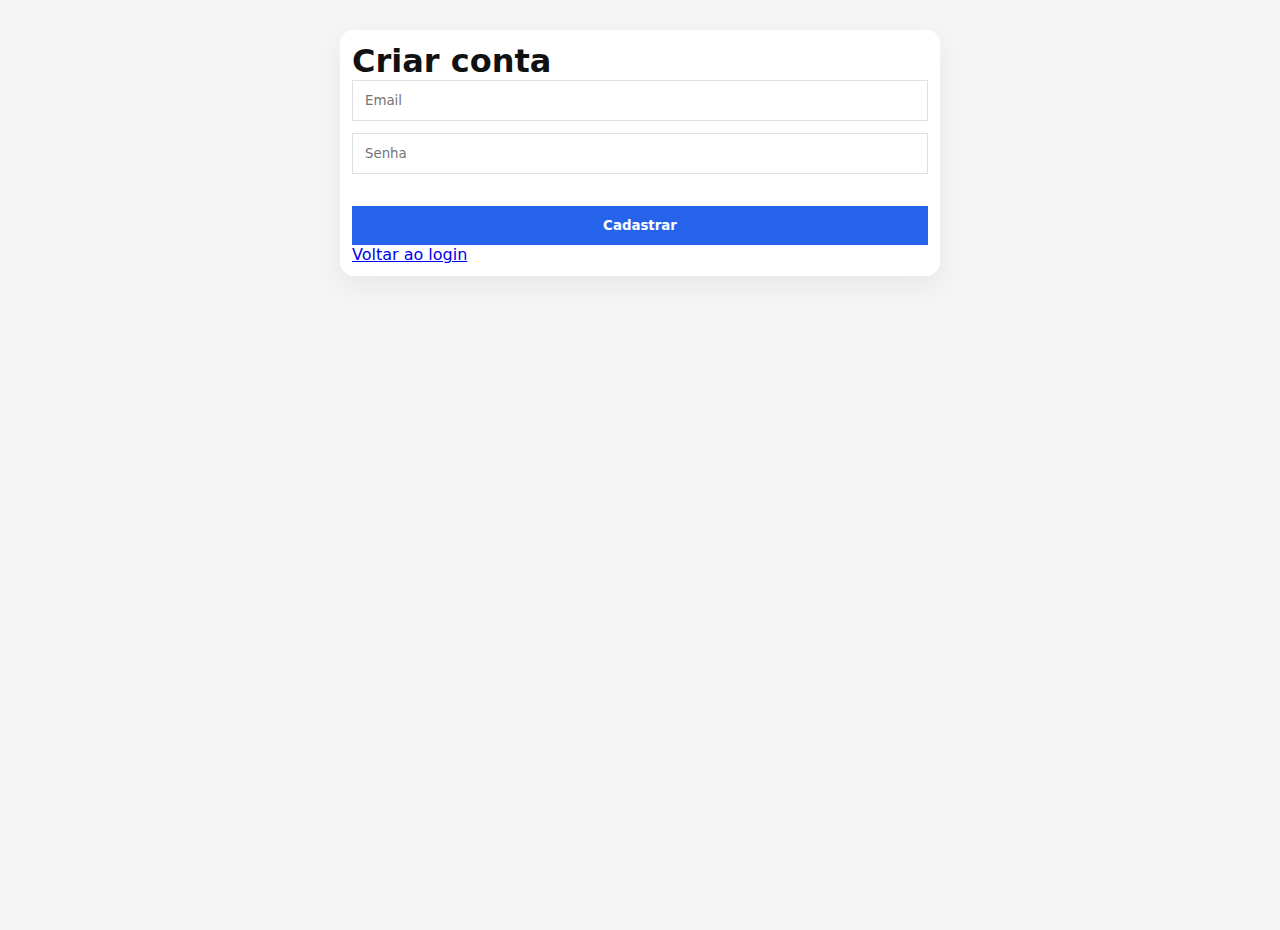
<file: cadastro.html>
<!DOCTYPE html>
<html lang="pt-BR">
<head>
  <meta charset="UTF-8">
  <title>Cadastro | Valida+</title>
  <link rel="stylesheet" href="css/style.css">
  <link rel="manifest" href="./manifest.json">
<meta name="theme-color" content="#121212">
  <meta name="viewport" content="width=device-width, initial-scale=1.0">

</head>
<body>

  <main class="container">
    <h1>Criar conta</h1>

    <form id="cadastroForm">
      <input type="email" id="email" placeholder="Email" required>
      <input type="password" id="senha" placeholder="Senha" required>
      <button type="submit">Cadastrar</button>
    </form>

    <a href="login.html">Voltar ao login</a>
  </main>

  <script src="js/auth.js"></script>
</body>
</html>
</file>
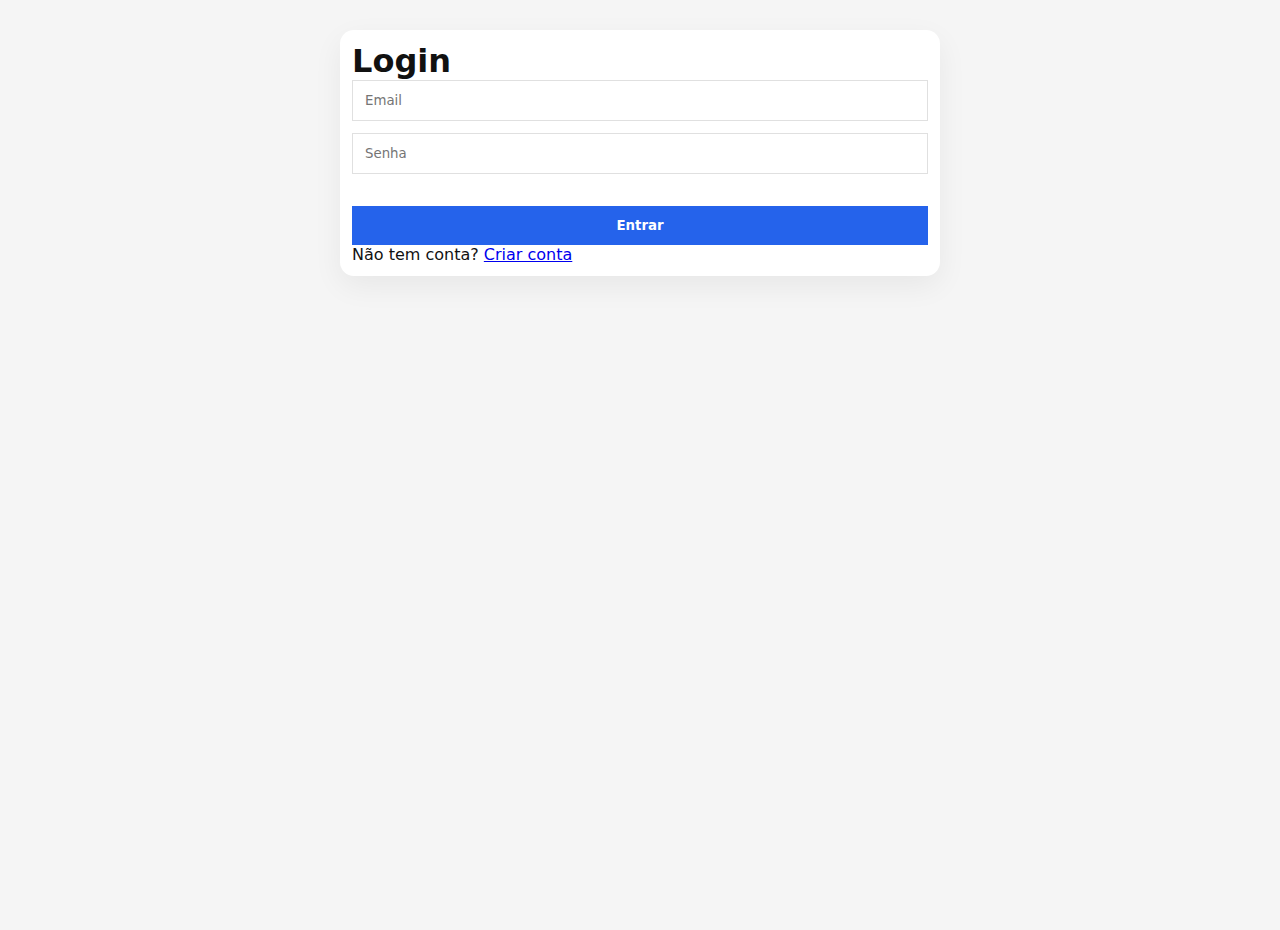
<file: login.html>
<!DOCTYPE html>
<html lang="pt-BR">
<head>
  <meta charset="UTF-8">
  <title>Login | Valida+</title>

  <link rel="stylesheet" href="css/style.css">

  <!-- PWA -->
  <link rel="manifest" href="./manifest.json">
  <meta name="theme-color" content="#121212">
    <meta name="viewport" content="width=device-width, initial-scale=1.0">
</head>

<body>

  <main class="container">
    <h1>Login</h1>

    <form id="loginForm">
      <input type="email" id="email" placeholder="Email" required>
      <input type="password" id="senha" placeholder="Senha" required>
      <button type="submit">Entrar</button>
    </form>

    <p>
      Não tem conta?
      <a href="cadastro.html">Criar conta</a>
    </p>
  </main>

  <script src="js/auth.js"></script>

  <!-- REGISTRO DO SERVICE WORKER -->
  <script>
    if ("serviceWorker" in navigator) {
      navigator.serviceWorker
        .register("./service-worker.js")
        .then(() => console.log("Service Worker registrado"))
        .catch(err => console.error("Erro no SW:", err));
    }
  </script>

</body>
</html>
</file>
<file: css/style.css>
* {
  box-sizing: border-box;
}

.topbar {
  position: sticky;
  top: 0;
  z-index: 100;
  display: flex;
  justify-content: space-between;
  align-items: center;
    font-family: 'Gravitas One', cursive;

  padding: 12px 16px;
  background: var(--box);

}

.acoes {
  display: flex;
  gap: 10px; /* espaço entre os botões */
}

.acoes button {
  min-width: 36px;
  height: 36px;
  padding: 0;
  font-size: 18px;
}


.acoes button:hover {
  background: var(--border);
}

/* =====================
   VARIÁVEIS DE TEMA
===================== */
:root {
  --bg: #f5f5f5;
  --box: #ffffff;
  --text: #111111;
  --muted: #666666;
  --border: #e0e0e0;
  --primary: #2563eb;
  --danger: #ff0000;
  --warning: #f59e0b;
}

body.dark {
  --bg: #121212;
  --box: #1e1e1e;
  --text: #f5f5f5;
  --muted: #aaaaaa;
  --border: #333333;
}

/* =====================
   RESET / BASE
===================== */
* {
  margin: 0;
  padding: 0;
  box-sizing: border-box;
  font-family: system-ui, -apple-system, BlinkMacSystemFont, sans-serif;
}

body {
  background: var(--bg);
  color: var(--text);
  min-height: 100vh;
  margin: 0;
  font-family: system-ui, -apple-system, BlinkMacSystemFont, sans-serif;
}

/* =====================
   CONTAINER
===================== */
.container {
  width: 100%;
  margin: 0;
  padding: 12px;
  background: var(--box);
  border-radius: 0;
  box-shadow: none;
}


/* =====================
   INPUTS / BOTÕES
===================== */
input,
form button {
  width: 100%;
  padding: 12px;
}
input {
  margin-bottom: 12px;
  background: transparent;
  color: var(--text);
  border: 1px solid var(--border);
}

button {
  margin-top: 20px;
  background: var(--primary);
  color: #fff;
  border: none;
  font-weight: 600;
  cursor: pointer;
}

button:hover {
  opacity: 0.9;
}

/* =====================
   FILTROS
===================== */
.filtros {
  display: grid;
  grid-template-columns: repeat(3, 1fr);
  gap: 6px;
  margin-bottom: 12px;
}

.filtros button {
  background: transparent;
  border: 1px solid var(--border);
  color: var(--text);
}

.filtros button.ativo {
  background: var(--primary);
  color: #fff;
}

/* =====================
   LISTA DE PRODUTOS
===================== */
.tabela-wrapper {
  overflow-x: auto;
  border: 1px solid var(--border);
  border-radius: 8px;
}


.tabela-produtos thead {
  background: #1f6fb2; /* azul ERP */
  color: #fff;
}

.tabela-produtos {
  width: 100%;
  border-collapse: collapse;
  font-size: 13px;
}

.tabela-produtos th,
.tabela-produtos td {
  padding: 8px;
  color: var(--text);
}
body.dark tr.ok {
  background: #1e1e1e;
}

body.dark tr.alerta {
  background: #1e1e1e;
}

body.dark tr.vencido {
  background: #1e1e1e;
}

.tabela-produtos thead th {
  position: sticky;
  top: 0;
  z-index: 2;
}


@media (min-width: 768px) {
  .container {
    max-width: 600px;
    margin: 30px auto;
    border-radius: 14px;
    box-shadow: 0 10px 30px rgba(0,0,0,.06);
  }
}
.cadastro-wrapper {
  margin-bottom: 12px;
}

.linha-cadastro {
  display: grid;
  grid-template-columns: 
    40px      /* 📷 */
    1.5fr     /* Código */
    2fr       /* Produto */
    1.5fr     /* Local */
    1.3fr     /* Validade */
    0.8fr     /* Qtd */
    0.8fr     /* Dias (vazio) */
    80px;     /* Ação */

  gap: 6px;
  align-items: center;
  background: var(--box);
  padding: 8px;
  border: 1px solid var(--border);
  border-radius: 6px;
}

.linha-cadastro input {
  margin: 0;
  height: 36px;
  font-size: 13px;
}

.linha-cadastro button {
  margin: 0;
  height: 36px;
  font-size: 13px;
}
#buscaProduto {
  width: 100%;
  padding: 0.7rem 1rem;
  border-radius: 6px;
  border: 1px solid var(--border);
  font-size: 0.95rem;
}
.filtros-avancados select {
  padding: 0.6rem 1rem;
  border-radius: 6px;
  border: 1px solid var(--border);
  font-size: 0.9rem;
}
/* Alinhamento padrão ERP */
.tabela-produtos th,
.tabela-produtos td {
  text-align: left;
  vertical-align: middle;
  padding-left: 8px;
}

/* Centralizar apenas ícones e ações */
.tabela-produtos th:nth-child(1),
.tabela-produtos td:nth-child(1),
.tabela-produtos th:nth-child(8),
.tabela-produtos td:nth-child(8) {
  text-align: center;
  padding-left: 0;
}

/* Inputs do formulário alinhados à esquerda */
.linha-cadastro input {
  text-align: left;
}


.camera {
  position: fixed;
  top: 0;
  left: 0;
  width: 100%;
  height: 100%;
  background: #000;
  display: none;
  flex-direction: column;
  justify-content: center;
  align-items: center;
  z-index: 9999;
}

.camera video {
  width: 100%;
  max-width: 400px;
}
.tabela-container::-webkit-scrollbar {
  width: 6px;
}

.tabela-container::-webkit-scrollbar-thumb {
  background: rgba(0,0,0,0.3);
  border-radius: 6px;
} .tabela-container {
  max-height: calc(100vh - 260px);
  overflow-y: auto;
}
 

@media (max-width: 768px) {
  .card {
    display: block !important;
    width: 100%;
    overflow: visible;
  }

  #buscaProduto {
    display: block !important;
  }
}
</file>
